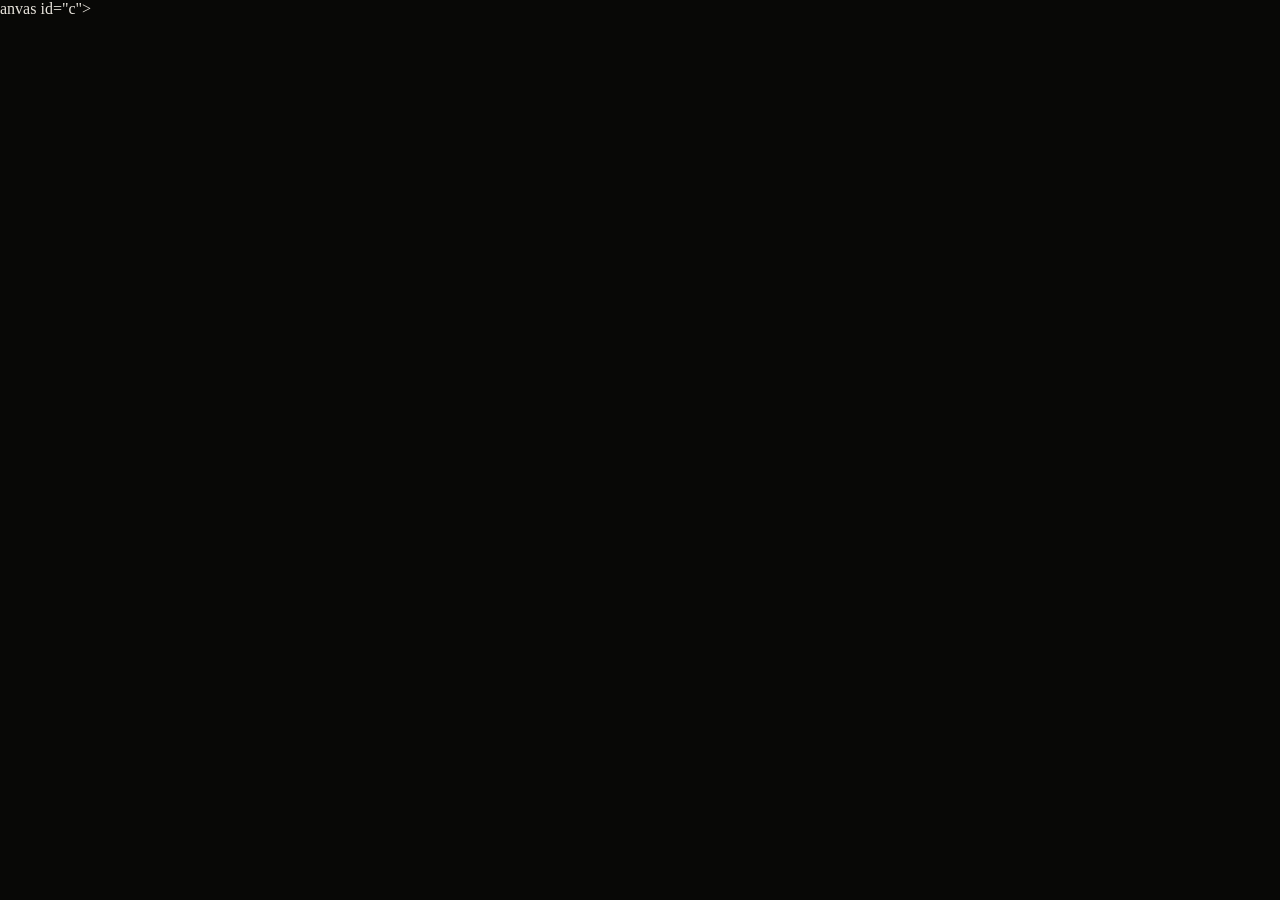
<file: index.html>
<!DOCTYPE html>
<html lang="en">
<head>
<meta charset="UTF-8">
<meta name="viewport" content="width=device-width, initial-scale=1.0">
<title>Leonardo Vargas</title>
<style>
@import url('https://fonts.googleapis.com/css2?family=Cormorant+Garamond:ital,wght@0,300;1,300;1,400&family=IBM+Plex+Mono:wght@300;400&display=swap');
*,*::before,*::after{box-sizing:border-box;margin:0;padding:0}
html,body{width:100%;height:100%;overflow:hidden;background:#080806;color:#e8e4dc}
canvas{position:fixed;inset:0;z-index:0;display:block}
.light{position:fixed;width:380px;height:380px;border-radius:50%;pointer-events:none;transform:translate(-50%,-50%);background:radial-gradient(circle,rgba(210,185,145,0.09) 0%,transparent 68%);z-index:1;top:-999px;left:-999px}
.center{position:fixed;inset:0;z-index:3;display:flex;flex-direction:column;align-items:center;justify-content:center;text-align:center;padding:2rem;opacity:0;transform:translateY(10px);transition:opacity 2s ease,transform 2s ease}
.center.on{opacity:1;transform:translateY(0)}
.name{font-family:'IBM Plex Mono',monospace;font-size:clamp(0.65rem,1.6vw,0.88rem);letter-spacing:0.38em;text-transform:uppercase;color:#e8e4dc;font-weight:300;margin-bottom:1.8rem}
.thesis{font-family:'Cormorant Garamond',serif;font-style:italic;font-weight:300;font-size:clamp(1.3rem,3.2vw,2rem);color:rgba(232,228,220,0.5);margin-bottom:3.4rem;line-height:1.55;max-width:520px}
.enter{font-family:'IBM Plex Mono',monospace;font-size:0.6rem;letter-spacing:0.3em;text-transform:uppercase;color:rgba(232,228,220,0.32);text-decoration:none;border-bottom:1px solid rgba(232,228,220,0.12);padding-bottom:3px;transition:color 0.4s,border-color 0.4s}
.enter:hover{color:#e8e4dc;border-color:rgba(232,228,220,0.45)}
</style>
</head>
<body>
anvas id="c"></canvas>
<div class="light" id="l"></div>
<div class="center" id="ct">
  <p class="name">Leonardo Vargas</p>
  <p class="thesis">I admire something for what it is trying to become.</p>
  <a class="enter" href="archive.html">Enter</a>
</div>
<script>
const l=document.getElementById('l');
document.addEventListener('mousemove',e=>{l.style.left=e.clientX+'px';l.style.top=e.clientY+'px'});

const canvas=document.getElementById('c');
const ctx=canvas.getContext('2d');
function resize(){canvas.width=window.innerWidth;canvas.height=window.innerHeight}
resize();
window.addEventListener('resize',resize);

const seed=parseFloat(localStorage.getItem('lv-seed')||Math.random().toFixed(6));
localStorage.setItem('lv-seed',seed);

function sr(n){const x=Math.sin(seed*9301+n*49297)*93458;return x-Math.floor(x)}

const hue=28+seed*18;
const lp=4+seed*3;

function ground(){
  const g=ctx.createRadialGradient(canvas.width*.5,canvas.height*.46,0,canvas.width*.5,canvas.height*.5,canvas.width*.75);
  g.addColorStop(0,`hsl(${hue},18%,${lp+3}%)`);
  g.addColorStop(1,`hsl(${hue},10%,${lp-1}%)`);
  ctx.fillStyle=g;
  ctx.fillRect(0,0,canvas.width,canvas.height);
}

const marks=[];
let mc=0,frame=0,rp=0,rs=false;
const MAX=58,MI=6;

function spawn(i){
  marks.push({
    x:sr(i*3)*canvas.width,
    y:sr(i*3+1)*canvas.height,
    len:20+sr(i*3+2)*90,
    angle:sr(i*7)*Math.PI*2,
    alpha:0.035+sr(i*11)*0.08,
    w:0.3+sr(i*13)*1.1,
    loop:sr(i*5)>0.62,
    p:0
  });
}

function drawMark(m){
  ctx.save();
  ctx.translate(m.x,m.y);
  ctx.rotate(m.angle);
  ctx.strokeStyle=`rgba(210,185,145,${m.alpha*m.p})`;
  ctx.lineWidth=m.w;
  ctx.lineCap='round';
  ctx.beginPath();
  if(m.loop){ctx.arc(0,0,m.len*0.38*m.p,0,Math.PI*1.35)}
  else{ctx.moveTo(0,0);ctx.lineTo(m.len*m.p,sr(m.len)*5-2.5)}
  ctx.stroke();
  ctx.restore();
}

function ridge(){
  if(!rs)return;
  const y=canvas.height*0.34;
  const sx=canvas.width*0.28,ex=canvas.width*0.72;
  ctx.save();
  ctx.strokeStyle=`rgba(232,218,185,${0.16*rp})`;
  ctx.lineWidth=0.55;
  ctx.shadowColor='rgba(232,218,185,0.2)';
  ctx.shadowBlur=10;
  ctx.beginPath();
  ctx.moveTo(sx,y);
  ctx.lineTo(sx+(ex-sx)*rp,y);
  ctx.stroke();
  ctx.restore();
}

function tick(){
  requestAnimationFrame(tick);
  frame++;
  ground();
  if(mc<MAX&&frame%MI===0){spawn(mc);mc++}
  marks.forEach(m=>{m.p=Math.min(1,m.p+0.035);drawMark(m)});
  if(frame>55){rs=true;rp=Math.min(1,rp+0.007)}
  ridge();
  if(frame===145)document.getElementById('ct').classList.add('on');
}

ground();
tick();
</script>
</body>
</html>
</file>
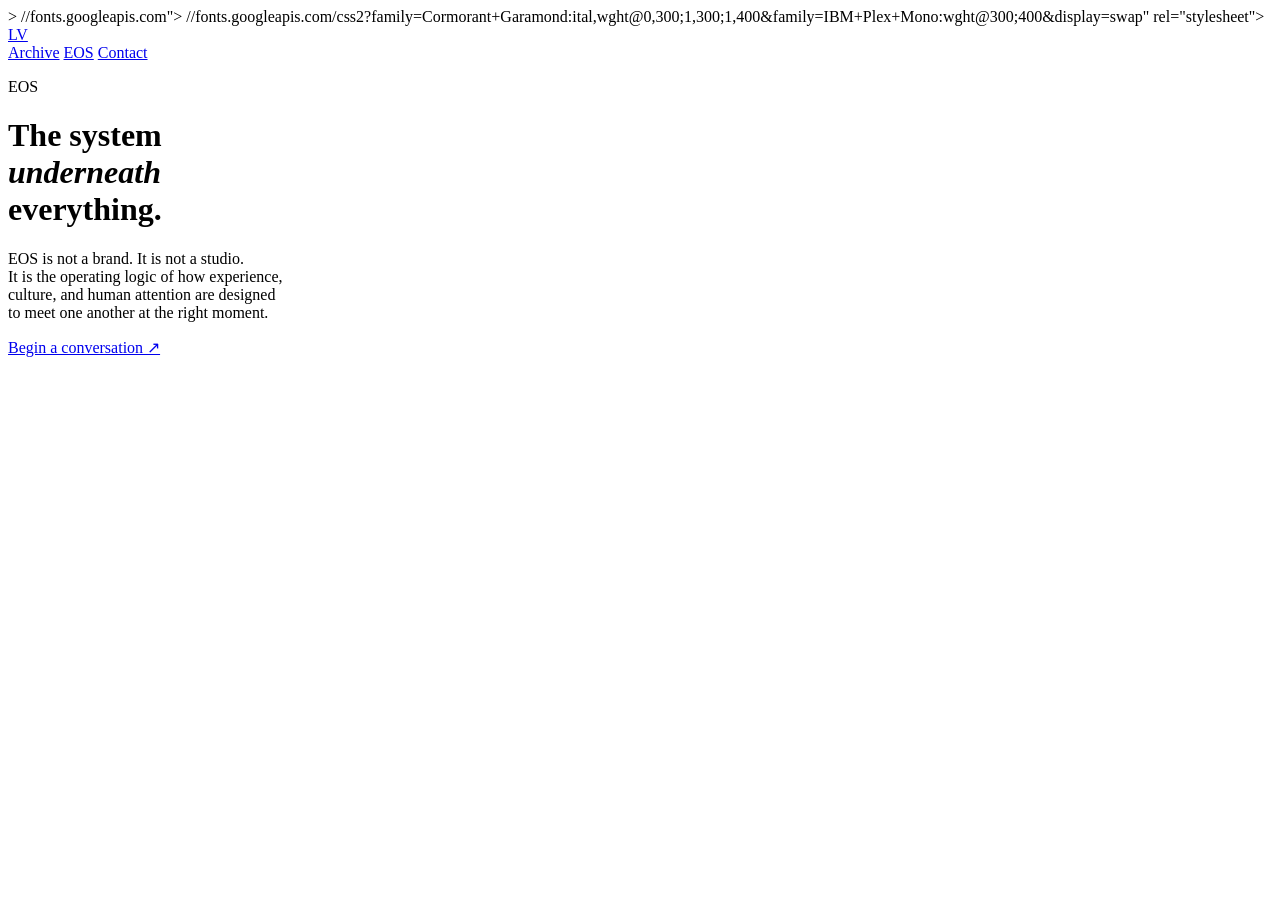
<file: eos.html>
<!DOCTYPE html>
<html lang="en">
<head>
  <meta charset="UTF-8">
  <meta name="viewport" content="width=device-width, initial-scale=1.0">
  <title>EOS — Leonardo Vargas</title>
  >
  //fonts.googleapis.com">
  //fonts.googleapis.com/css2?family=Cormorant+Garamond:ital,wght@0,300;1,300;1,400&family=IBM+Plex+Mono:wght@300;400&display=swap" rel="stylesheet">
</head>
<body class="eos-page">

  <nav>
    <a href="index.html" class="nav-name">LV</a>
    <div class="nav-links">
      <a href="archive.html">Archive</a>
      <a href="eos.html" class="active">EOS</a>
      <a href="mailto:hello@leovargas.me">Contact</a>
    </div>
  </nav>

  <main class="eos-main">
    <div class="eos-center">
      <p class="eos-label">EOS</p>
      <h1 class="eos-title">The system<br><em>underneath</em><br>everything.</h1>
      <p class="eos-body">
        EOS is not a brand. It is not a studio.<br>
        It is the operating logic of how experience,<br>
        culture, and human attention are designed<br>
        to meet one another at the right moment.
      </p>
      <a href="mailto:hello@leovargas.me" class="eos-contact">Begin a conversation ↗</a>
    </div>
  </main>

</body>
</html>
</file>
